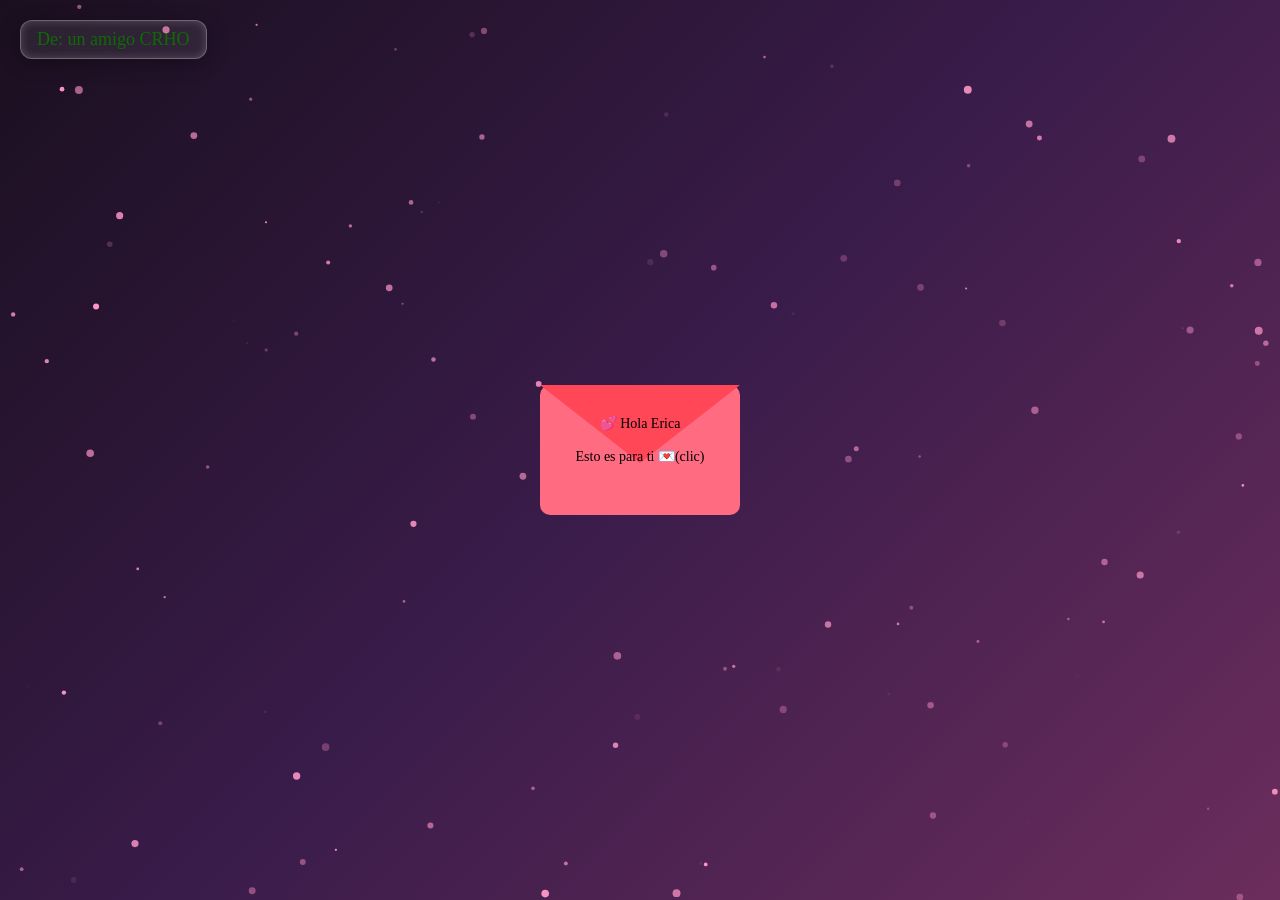
<file: index.html>
<!DOCTYPE html>
<html lang="en">
<head>
    <meta charset="UTF-8">
    <meta name="viewport" content="width=device-width, initial-scale=1.0">
    <title>Para ericka</title>

    <script src="ayuda.js" defer></script>
    <link rel="stylesheet" href="estilos.css">
</head>
<body>
    
    
   <div class="firma">De: un amigo CRHO</div>
    <canvas id="bg"></canvas>


    <div class="envelope" onclick="abrirCarta()">
    <div class="flap"></div>
    
    <div class="letter">
        💕 Hola Erica<br><br>
        Esto es para ti 💌(clic)
    </div>
</div>


    
</body>
</html>
</file>
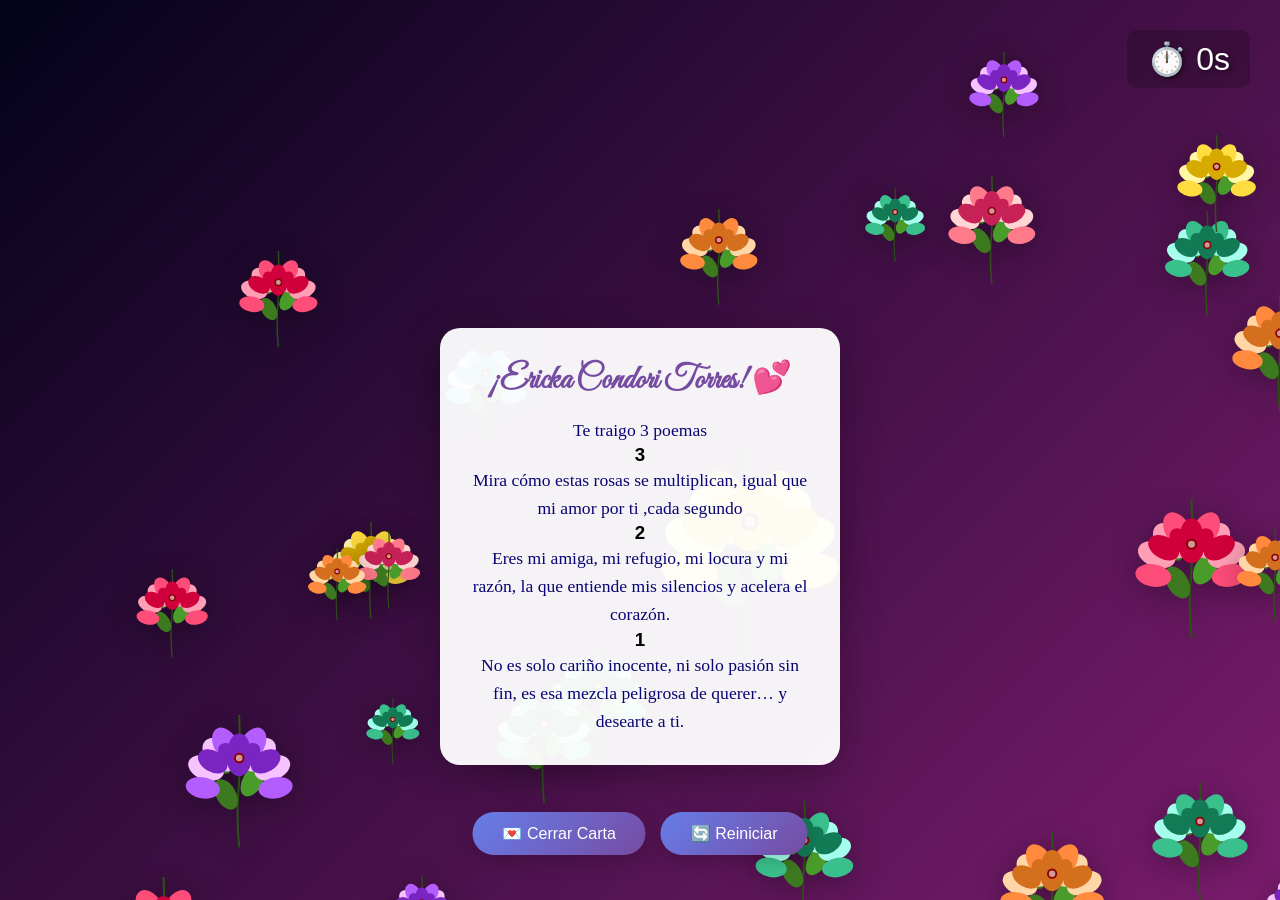
<file: carta.html>
<!DOCTYPE html>
<html lang="es">
<head>
    <meta charset="UTF-8">
    <meta name="viewport" content="width=device-width, initial-scale=1.0">
    <link href="https://fonts.googleapis.com/css2?family=Great+Vibes&display=swap" rel="stylesheet">
    <title>💕 Para Mi Amor 💕</title>
    <style>
        * {
            margin: 0;
            padding: 0;
            box-sizing: border-box;
        }

        body {
            width: 100%;
            height: 100vh;
            display: flex;
            justify-content: center;
            align-items: center;
            background: linear-gradient(135deg, #02021a 0%, #7a1c6c 100%);
            font-family: 'Segoe UI', Tahoma, Geneva, Verdana, sans-serif;
            overflow: hidden;
        }
        

        .container {
            text-align: center;
            position: relative;
            width: 100%;
            height: 100%;
        }

        .roses-container {
            position: absolute;
            top: 0;
            left: 0;
            width: 100%;
            height: 100%;
            pointer-events: none;
            overflow: hidden;
        }

        .rose-wrapper {
            position: absolute;
            animation: popIn 1.5s cubic-bezier(0.34, 1.56, 0.64, 1) forwards;
            opacity: 0;
        }

        @keyframes popIn {
            0% {
                transform: scale(0) rotate(0deg);
                opacity: 0;
            }
            50% {
                opacity: 1;
            }
            100% {
                transform: scale(1) rotate(0deg);
                opacity: 1;
            }
        }

        .rose-svg {
            filter: drop-shadow(0 5px 15px rgba(0, 0, 0, 0.3));
        }

        .heart {
            position: absolute;
            font-size: 20px;
            animation: floatUp 4s linear forwards;
            opacity: 0.8;
        }

        @keyframes floatUp {
            0% {
                transform: translateY(0) scale(0.5);
                opacity: 0;
            }
            30% {
                opacity: 1;
            }
            100% {
                transform: translateY(-200px) scale(1.2);
                opacity: 0;
            }
        }

        .timer {
            position: absolute;
            top: 30px;
            right: 30px;
            font-size: 2rem;
            color: white;
            text-shadow: 2px 2px 4px rgba(0, 0, 0, 0.5);
            background: rgba(0, 0, 0, 0.2);
            padding: 10px 20px;
            border-radius: 10px;
            z-index: 10;
        }

        .message {
            position: absolute;
            bottom: 15%;
            left: 50%;
            transform: translateX(-50%);
            background: rgba(255, 255, 255, 0.95);
            padding: 30px;
            border-radius: 20px;
            box-shadow: 0 10px 40px rgba(0, 0, 0, 0.3);
            max-width: 400px;
            opacity: 0;
            animation: slideUp 2s ease-out 3s forwards;
            z-index: 10;
        }

        .button-container {
            position: absolute;
            bottom: 5%;
            left: 50%;
            transform: translateX(-50%);
            opacity: 0;
            animation: slideUp 1s ease-out 5.5s forwards;
            display: flex;
            gap: 15px;
            z-index: 10;
        }

        @keyframes slideUp {
            0% {
                transform: translateX(-50%) translateY(50px);
                opacity: 0;
            }
            100% {
                transform: translateX(-50%) translateY(0);
                opacity: 1;
            }
        }

        .message h2 {
            color: #764ba2;
            font-size: 1.5rem;
            margin-bottom: 15px;
        }

        .message p {
            color: #090574;
            font-size: 1.1rem;
            line-height: 1.6;
            font-family: 'Dancing Script', cursive;
        }
        .message h2 {
    font-family: 'Great Vibes', cursive;
    font-size: 2rem;
}

        .button-container {
            position: absolute;
            bottom: 5%;
            left: 50%;
            transform: translateX(-50%);
            opacity: 0;
            animation: slideUp 1s ease-out 5.5s forwards;
            display: flex;
            gap: 15px;
        }

        button {
            background: linear-gradient(135deg, #667eea 0%, #764ba2 100%);
            color: white;
            border: none;
            padding: 12px 30px;
            font-size: 1rem;
            border-radius: 25px;
            cursor: pointer;
            transition: transform 0.3s, box-shadow 0.3s;
            box-shadow: 0 5px 20px rgba(0, 0, 0, 0.2);
        }

        button:hover {
            transform: scale(1.05);
            box-shadow: 0 8px 30px rgba(0, 0, 0, 0.3);
        }

        button:active {
            transform: scale(0.98);
        }



        .heart {
    position: absolute;
    font-size: 60px;
    animation: floatUp 4s linear forwards;
    opacity: 0.8;
}

@keyframes floatUp {
    0% {
        transform: translateY(0) scale(0.5);
        opacity: 0;
    }
    30% {
        opacity: 1;
    }
    100% {
        transform: translateY(-200px) scale(1.2);
        opacity: 0;
    }
}
@media (max-width: 600px) {
    .timer {
        font-size: 1.2rem;
        top: 10px;
        right: 10px;
    }
}
@media (max-width: 600px) {
    .message {
        max-width: 90%;
        padding: 15px;
        font-size: 0.9rem;
        bottom: 20%;
    }

    .message h2 {
        font-size: 1.1rem;
    }

    .message p {
        font-size: 0.8rem;
    }
}
    </style>
</head>
<body>
    <div class="container">
        <div class="timer" id="timer">⏱️ 0s</div>
        <div class="roses-container" id="rosesContainer"></div>
        <div class="message">
            <h2>¡Ericka Condori Torres! 💕</h2>
            <p>Te traigo 3 poemas</p>
            <h3>3</h3>
            <p>Mira cómo estas rosas se multiplican, igual que mi amor por ti ,cada segundo</p>
            <h3>2</h3>
            <p>Eres mi amiga, mi refugio,
mi locura y mi razón,
la que entiende mis silencios
y acelera el corazón.</p> <h3>1</h3>

<p>No es solo cariño inocente,
ni solo pasión sin fin,
es esa mezcla peligrosa
de querer… y desearte a ti.</p>

        </div>
        <div class="button-container">
            <button onclick="volverCarta()">💌 Cerrar Carta</button>
    <button onclick="resetRoses()">🔄 Reiniciar</button>
    
</div>
    </div>
    

    <script>
        function volverCarta() {
    window.location.href = "index.html"; // 👈 cambia esto por el nombre real de tu archivo
}
        let secondsElapsed = 0;
        let roseCount = 0;

        const rosePalettes = [
            {outer: '#ff9fb6', mid: '#ff4d79', inner: '#d0003d'},
            {outer: '#ffd6a5', mid: '#ff8a3d', inner: '#d46f1e'},
            {outer: '#c4f0ff', mid: '#61d4ff', inner: '#2686c8'},
            {outer: '#f6c2ff', mid: '#b35dff', inner: '#7a25c1'},
            {outer: '#a5ffec', mid: '#3ac08c', inner: '#127b55'},
            {outer: '#fff7a6', mid: '#ffdc40', inner: '#d7aa00'},
            {outer: '#ffd6d3', mid: '#ff7a8a', inner: '#c72257'},
        ];

        // Crear una rosa detallada con SVG
        function createRoseSVG(size = 150, palette = rosePalettes[0]) {
            const svg = `
                <svg width="${size}" height="${size}" viewBox="0 0 200 200" class="rose-svg">
                    <!-- Tallo -->
                    <path d="M 100 200 Q 95 150 100 100 Q 102 50 100 0" stroke="#2d5016" stroke-width="3" fill="none"/>
                    
                    <!-- Hojas -->
                    <ellipse cx="80" cy="120" rx="15" ry="25" fill="#3d7a1f" transform="rotate(-30 80 120)"/>
                    <ellipse cx="120" cy="100" rx="15" ry="25" fill="#4a9c2a" transform="rotate(30 120 100)"/>
                    <ellipse cx="75" cy="70" rx="12" ry="20" fill="#3d7a1f" transform="rotate(-25 75 70)"/>
                    <ellipse cx="125" cy="80" rx="12" ry="20" fill="#4a9c2a" transform="rotate(25 125 80)"/>
                    
                    <!-- Pétalos exteriores -->
                    <ellipse cx="70" cy="60" rx="20" ry="30" fill="${palette.outer}" transform="rotate(-45 70 60)"/>
                    <ellipse cx="130" cy="60" rx="20" ry="30" fill="${palette.outer}" transform="rotate(45 130 60)"/>
                    <ellipse cx="50" cy="80" rx="18" ry="28" fill="${palette.outer}" transform="rotate(-70 50 80)"/>
                    <ellipse cx="150" cy="80" rx="18" ry="28" fill="${palette.outer}" transform="rotate(70 150 80)"/>
                    <ellipse cx="45" cy="110" rx="16" ry="26" fill="${palette.mid}" transform="rotate(-80 45 110)"/>
                    <ellipse cx="155" cy="110" rx="16" ry="26" fill="${palette.mid}" transform="rotate(80 155 110)"/>
                    
                    <!-- Pétalos medios -->
                    <ellipse cx="80" cy="45" rx="18" ry="28" fill="${palette.mid}" transform="rotate(-30 80 45)"/>
                    <ellipse cx="120" cy="45" rx="18" ry="28" fill="${palette.mid}" transform="rotate(30 120 45)"/>
                    <ellipse cx="60" cy="70" rx="16" ry="24" fill="${palette.inner}" transform="rotate(-60 60 70)"/>
                    <ellipse cx="140" cy="70" rx="16" ry="24" fill="${palette.inner}" transform="rotate(60 140 70)"/>
                    
                    <!-- Pétalos interiores -->
                    <ellipse cx="100" cy="50" rx="16" ry="22" fill="${palette.inner}" transform="rotate(0 100 50)"/>
                    <ellipse cx="85" cy="60" rx="14" ry="20" fill="${palette.inner}" transform="rotate(-40 85 60)"/>
                    <ellipse cx="115" cy="60" rx="14" ry="20" fill="${palette.inner}" transform="rotate(40 115 60)"/>
                    <ellipse cx="95" cy="75" rx="12" ry="18" fill="${palette.inner}" transform="rotate(-25 95 75)"/>
                    <ellipse cx="105" cy="75" rx="12" ry="18" fill="${palette.inner}" transform="rotate(25 105 75)"/>
                    
                    <!-- Centro de la rosa -->
                    <circle cx="100" cy="65" r="8" fill="#8B0000"/>
                    <circle cx="100" cy="65" r="5" fill="#ffffff" opacity="0.6"/>
                </svg>
            `;
            return svg;
        }

        // Agregar una nueva rosa
        function addNewRose(center = false) {
            const container = document.getElementById('rosesContainer');
            const wrapper = document.createElement('div');
            wrapper.className = 'rose-wrapper';
            
            const palette = rosePalettes[Math.floor(Math.random() * rosePalettes.length)];
            const size = center ? 220 : 60 + Math.random() * 80;
            const x = center ? 50 : Math.random() * 100;
            const y = center ? 50 : Math.random() * 100;
            
            wrapper.style.left = `${x}%`;
            wrapper.style.top = `${y}%`;
            wrapper.style.transform = `translate(-50%, -50%)`;
            wrapper.style.zIndex = center ? '1' : '0';
            wrapper.innerHTML = createRoseSVG(size, palette);
            container.appendChild(wrapper);
            roseCount++;
        }

        // Actualizar el timer
        function updateTimer() {
            const timerElement = document.getElementById('timer');
            timerElement.textContent = `⏱️ ${secondsElapsed}s`;
            timerElement.style.animation = 'none';
            setTimeout(() => {
                timerElement.style.animation = 'pulse 0.1s ease-out';
            }, 10);
        }

        // Agregar CSS para la animación del timer
        const style = document.createElement('style');
        style.textContent = `
            @keyframes pulse {
                0% { transform: scale(1); }
                50% { transform: scale(1.1); }
                100% { transform: scale(1); }
            }
        `;
        document.head.appendChild(style);

        // Reiniciar todo
        function resetRoses() {
            document.getElementById('rosesContainer').innerHTML = '';
            secondsElapsed = 0;
            roseCount = 0;
            updateTimer();
            addNewRose(true); // rosa central grande
            for (let i = 0; i < 25; i++) {
                addNewRose();
            }
        }

        // Iniciar
        window.addEventListener('load', () => {
            addNewRose(true); // rosa central grande
            for (let i = 0; i < 25; i++) {
                addNewRose();
            }
            
            // Cada segundo, agregar más rosas y corazones
            setInterval(() => {
                secondsElapsed++;
                updateTimer();
                
                for (let i = 0; i < 6; i++) {
                    addNewRose();
                }
                for (let i = 0; i < 4; i++) {
                    createHeart();
                }
            }, 1000);
        });

        function createHeart() {
            const container = document.getElementById('rosesContainer');
            const heart = document.createElement('div');
            heart.className = 'heart';
            heart.innerHTML = '❤️';
            heart.style.left = Math.random() * 100 + '%';
            heart.style.top = Math.random() * 100 + '%';
            heart.style.fontSize = (30 + Math.random() * 120) + 'px';
            container.appendChild(heart);
            setTimeout(() => heart.remove(), 4000);
        }
    </script>
</body>
</html>
</file>
<file: estilos.css>
* {
            margin: 0;
            padding: 0;
            box-sizing: border-box;
        }

        body {
    margin: 0;
    width: 100%;
    height: 100vh;
    overflow: hidden;

    display: flex;
    justify-content: center;
    align-items: center;

    background: linear-gradient(135deg, #1a0f1f, #3a1c4a, #6b2d5c);
}
.firma {
    position: absolute;
    top: 20px;
    left: 20px;

    padding: 8px 16px;
    font-size: 14px;
    font-family: 'Great Vibes', cursive;
    font-size: 18px;
    color: rgb(14, 108, 4);

    background: rgba(255, 255, 255, 0.08);
    backdrop-filter: blur(10px);

    border-radius: 12px;
    border: 1px solid rgba(255,255,255,0.3);

    box-shadow: 
        0 4px 20px rgba(0,0,0,0.3),
        inset 0 0 8px rgba(255,255,255,0.2);
}

        .container {
            text-align: center;
            position: relative;
            width: 100%;
            height: 100%;
        }

        .roses-container {
            position: absolute;
            top: 0;
            left: 0;
            width: 100%;
            height: 100%;
            pointer-events: none;
            overflow: hidden;
        }

        .rose-wrapper {
            position: absolute;
            animation: popIn 1.5s cubic-bezier(0.34, 1.56, 0.64, 1) forwards;
            opacity: 0;
        }

        @keyframes popIn {
            0% {
                transform: scale(0) rotate(0deg);
                opacity: 0;
            }
            50% {
                opacity: 1;
            }
            100% {
                transform: scale(1) rotate(0deg);
                opacity: 1;
            }
        }

        .rose-svg {
            filter: drop-shadow(0 5px 15px rgba(0, 0, 0, 0.3));
        }

        .heart {
            position: absolute;
            font-size: 20px;
            animation: floatUp 4s linear forwards;
            opacity: 0.8;
        }

        @keyframes floatUp {
            0% {
                transform: translateY(0) scale(0.5);
                opacity: 0;
            }
            30% {
                opacity: 1;
            }
            100% {
                transform: translateY(-200px) scale(1.2);
                opacity: 0;
            }
        }

        .timer {
            position: absolute;
            top: 30px;
            right: 30px;
            font-size: 2rem;
            color: white;
            text-shadow: 2px 2px 4px rgba(0, 0, 0, 0.5);
            background: rgba(0, 0, 0, 0.2);
            padding: 10px 20px;
            border-radius: 10px;
            z-index: 10;
        }

        .message {
            position: absolute;
            bottom: 15%;
            left: 50%;
            transform: translateX(-50%);
            background: rgba(255, 255, 255, 0.95);
            padding: 30px;
            border-radius: 20px;
            box-shadow: 0 10px 40px rgba(0, 0, 0, 0.3);
            max-width: 400px;
            opacity: 0;
            animation: slideUp 2s ease-out 3s forwards;
            z-index: 10;
        }

        .button-container {
            position: absolute;
            bottom: 5%;
            left: 50%;
            transform: translateX(-50%);
            opacity: 0;
            animation: slideUp 1s ease-out 5.5s forwards;
            display: flex;
            gap: 15px;
            z-index: 10;
        }

        @keyframes slideUp {
            0% {
                transform: translateX(-50%) translateY(50px);
                opacity: 0;
            }
            100% {
                transform: translateX(-50%) translateY(0);
                opacity: 1;
            }
        }

        .message h2 {
            color: #764ba2;
            font-size: 1.5rem;
            margin-bottom: 15px;
        }

        .message p {
            color: #555;
            font-size: 1.1rem;
            line-height: 1.6;
        }
        

        .button-container {
            position: absolute;
            bottom: 5%;
            left: 50%;
            transform: translateX(-50%);
            opacity: 0;
            animation: slideUp 1s ease-out 5.5s forwards;
            display: flex;
            gap: 15px;
        }

        button {
            background: linear-gradient(135deg, #667eea 0%, #764ba2 100%);
            color: white;
            border: none;
            padding: 12px 30px;
            font-size: 1rem;
            border-radius: 25px;
            cursor: pointer;
            transition: transform 0.3s, box-shadow 0.3s;
            box-shadow: 0 5px 20px rgba(0, 0, 0, 0.2);
        }

        button:hover {
            transform: scale(1.05);
            box-shadow: 0 8px 30px rgba(0, 0, 0, 0.3);
        }

        button:active {
            transform: scale(0.98);
        }



        .heart {
    position: absolute;
    font-size: 60px;
    animation: floatUp 4s linear forwards;
    opacity: 0.8;
}

@keyframes floatUp {
    0% {
        transform: translateY(0) scale(0.5);
        opacity: 0;
    }
    30% {
        opacity: 1;
    }
    100% {
        transform: translateY(-200px) scale(1.2);
        opacity: 0;
    }
} 
 
 
 
 /* CENTRAR CARTA */
.envelope {
    position: absolute;
    top: 50%;
    left: 50%;
    transform: translate(-50%, -50%);
    
    width: 200px;
    height: 130px;
    background: #ff6b81;
    cursor: pointer;
    border-radius: 10px;
    z-index: 10;
    transition: transform 0.3s;
}
#loveApp {
    position: relative;
    z-index: 5;
}
.envelope:hover {
    transform: translate(-50%, -50%) scale(1.05);
}

/* TAPA */
.flap {
    position: absolute;
    width: 100%;
    height: 100%;
    background: #ff4757;
    clip-path: polygon(0 0, 50% 60%, 100% 0);
    transform-origin: top;
    transition: transform 0.6s ease;
}

/* CARTA */
.letter {
    position: absolute;
    top: 20px;
    left: 10px;
    width: 180px;
    height: 110px;
   background: transparent;
    border-radius: 5px;
    padding: 10px;
    box-sizing: border-box;
    text-align: center;
    font-size: 14px;
    transition: transform 0.6s ease;
}

/* ANIMACIÓN */
.envelope.open .flap {
    transform: rotateX(180deg);
}

.envelope.open .letter {
    transform: translateY(-120px);
}
canvas {
    position: fixed;
    top: 0;
    left: 0;
    z-index: 0;
}
.message2 {
    bottom: 35%; /* 👈 la sube más arriba */
}
</file>
